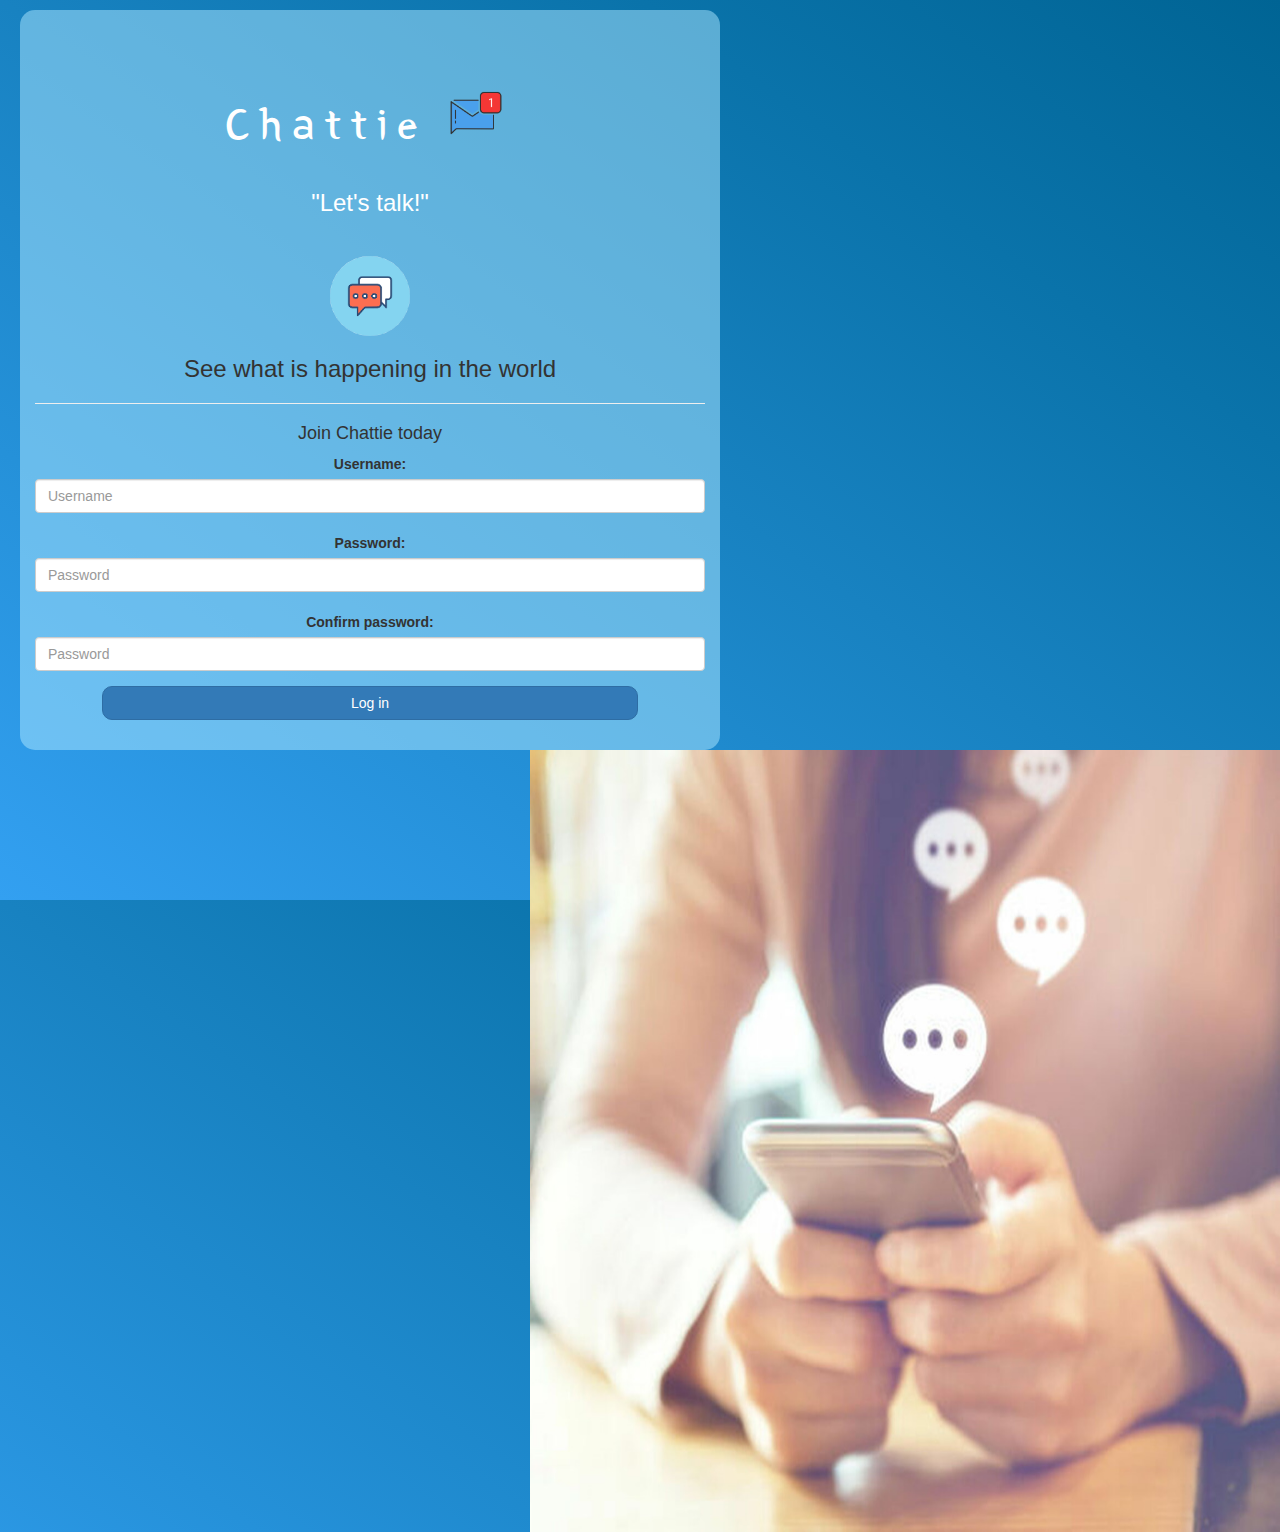
<file: index.html>
<!DOCTYPE html>
<html>
<head>
	<title>Chattie</title>
	<meta name="viewport" content="width=device-width, initial-scale=1">	
	<link href="https://fonts.googleapis.com/css?family=Yeon+Sung&display=swap" rel="stylesheet">
	<link rel="stylesheet" href="https://maxcdn.bootstrapcdn.com/bootstrap/3.4.0/css/bootstrap.min.css">
	<link rel="stylesheet" type="text/css" href="style.css">
	<script src="https://ajax.googleapis.com/ajax/libs/jquery/3.4.1/jquery.min.js"></script>
	<script src="https://maxcdn.bootstrapcdn.com/bootstrap/3.4.0/js/bootstrap.min.js"></script>
	<script src="kwitter.js"></script>
</head>
<body>
<center>
	<span>
	<div class="col-lg-10 col-md-6 col-sm-6 col-xs-11 login_div" 
	     style="width:700px; height:740px; float:left; margin-top:10px; margin-left:20px;">
		<h1 class="header">	
			Chattie	<sup>
		<img src="m2.png">
		</sup>
	</h1>
	<h3 class="color_white">"Let's talk!"</h3>
	<img src="download.png" class="logo">
		<h3 >See what is happening in the world</h3>
		<hr>
		<h4 >Join Chattie today</h4>
		<div class="form-group">
		  <label >Username:</label>
         <input placeholder="Username" id="usernameinput" type="text" class="form-control">
		 <br>
		 <label >Password: </label>
         <input placeholder="Password" id="passwordinput" type="password" class="form-control">
		 <br>
		 <label >Confirm password: </label>
         <input placeholder="Password" id="passwordinput2" type="password" class="form-control">
		</div>
		<button id="login_button" class="btn btn-primary" onclick="login()" style="border-radius:10px;">Log in</button>
		<div id="errormsg"></div>
		<br>
		<br>
	</div>
	<div style="float:right;">
		<img src="How-to-stop-someone-reading-text-messages-iPhone-Featured.jpg" style="width:750px; height:782px;">
	</div>
</span>
</center>
</body>
</html>
</file>
<file: style.css>
html, body
{
  height: 100%;
  margin: 0;
}

body
{
background-image: linear-gradient(to right top, #33a0f1, #2591d9, #1882c1, #0a73aa, #006494);
}

.header
{
	color: white;font-family: 'Yeon Sung';font-size: 45px;letter-spacing: 10px;margin-top: 80px;
}
.header img
{
	width: 80px;margin-left: -15px;
}

.login_div
{
	background: rgba(174, 232, 255, 0.5);
	border-radius: 15px;
}

.logo
{
	width: 80px;margin-top: 30px;border-radius: 40px;
}

#login_button
{
	width: 80%;border-radius: 15px;
}

.room_name
{
	cursor: pointer;
	font-size: 20px;
}


#logout
{
	font-size: 20px; float: right;
}


#output
{
	padding: 10px; width:80%;background: rgba(255,255,255,0.8);border-radius: 15px;
}

.input_div_room_page
{
	width: 80%;
}

.input_div label
{
	color: white;font-size: 20px;
}


.input_div_message_page
{
	position: fixed;bottom: 0px;width: 100%;background: rgba(255,255,255,0.8);
}
.input_div_message_page label
{
	color: black;
}
.input_div_message_page #msg
{
	width: 80%;
}
.input_div_message_page button
{
	margin-top: 15px;
	width: 50%; 
}
.color_white
{
	color: white
}

.user_tick
{
	width:20px;
}
.message_h4
{
	padding-left:5px;color:grey;
}
</file>
